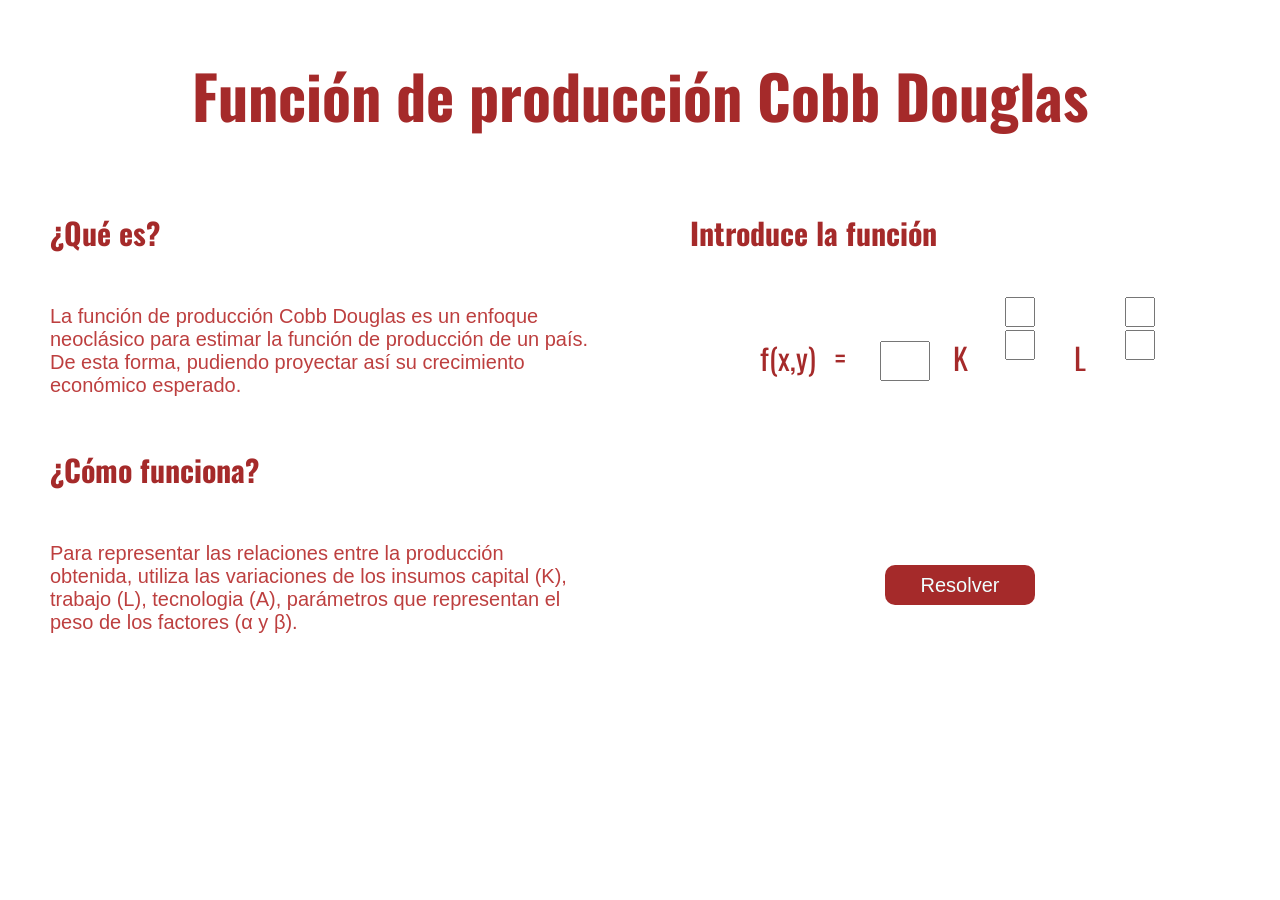
<file: Cobb/index.html>
<!DOCTYPE html>
<html lang="en">
<head>
    <meta charset="UTF-8">
    <meta http-equiv="X-UA-Compatible" content="IE=edge">
    <meta name="viewport" content="width=device-width, initial-scale=1.0">
    <link rel="stylesheet" href="index.css">
    <link rel="stylesheet" href="index2.css" media="(min-width:425px">
    <link rel="stylesheet" href="index3.css" media="(min-width:807px">
    <link rel="preconnect" href="https://fonts.googleapis.com">
    <link rel="preconnect" href="https://fonts.gstatic.com" crossorigin>
    <link href="https://fonts.googleapis.com/css2?family=Oswald:wght@500&display=swap" rel="stylesheet">
    <link rel="preconnect" href="https://fonts.googleapis.com">
    <link rel="preconnect" href="https://fonts.gstatic.com" crossorigin>
    <link href="https://fonts.googleapis.com/css2?family=Mukta:wght@300;400;500;700&family=Oswald:wght@500&display=swap" rel="stylesheet">
    <title>Cobb Douglas</title>
</head>
<body>
    <header class="header">
        <h1>Función de producción Cobb Douglas</h1>
    </header>
    <main class="main">  
        <div class="container-info">
            <h3>¿Qué es?</h3>
            <p>La función de producción Cobb Douglas es un enfoque neoclásico para estimar la función de producción de un país. De esta forma, pudiendo proyectar así su crecimiento económico esperado.</p>
            <h3>¿Cómo funciona?</h3>
            <p>Para representar las relaciones entre la producción obtenida, utiliza las variaciones de los insumos capital (K),  trabajo (L),   tecnologia (A),   parámetros que representan el peso de los factores (α y β).</p>
        </div>
        <div class="container-info">
            <div class="container-formula">
                <h2 class="titulo">Introduce la función</h2>
                <div class="container-resultados">
                    <div class="enFuncion">f(x,y)</div>
                    <div>=</div>
                    <div><input type="number" class="num" id="capital"></div>
                    <div>K</div>
                    <div class="container-delta"><span class="span1"><input type="number" class="num-delta" id="alfa-numerador"><input type="number" class="num-delta1" id="alfa-denominador"></span></div>
                    <div>L</div>
                    <div class="container-delta"><span><input type="number" class="num-delta" id="beta-numerador"><input type="number" class="num-delta1" id="beta-denominador"></span></div>
                </div>
                <div class="container-resuelto" id="resultadoFinal">
                    <div id="PMgK"></div>
                    <div id="PMgL"></div>
                </div>
                <div class="container-boton">
                    <button class="boton" id="call-to-action">
                        Resolver 
                    </button>
                </div>
            </div>
        </div>
    </main>
    <script src="index.js"></script>
</body>
</html>
</file>
<file: Cobb/index.css>
input[type=number]::-webkit-inner-spin-button, 
input[type=number]::-webkit-outer-spin-button { 
  -webkit-appearance: none; 
  margin: 0; 
}

* {
  box-sizing: border-box;
  margin: 0;
  padding: 0%;
}

.header {
  width: 100%;
  height: 200px;
  margin-top: 10px;
  padding-top: 20px;
  font-family: Oswald;
  text-align: center;
  color: brown;
}
.header h1 {
  margin-top: 20px;
}

.main {
  width: 100%;
  height: auto;
}

.container-info {
  width: 100%;
  height: ;
}

.container-info h3 {
  font-family: Oswald;
  color: brown;
  margin-left: 20px;
}

.container-info p {
  font-family: sans-serif;
  color: rgb(189, 63, 63);
  margin: 20px;
}
.container-formula {
  width: 100%;
  height: auto;
  margin-top: 20px;
}

.titulo {
  font-family: Oswald;
  color: brown;
  margin-left: 20px;
}

.container-resultados {
  width: 100%;
  padding: 20px;
  display: flex;
  justify-content: space-evenly;
  align-items: center;
  margin-top: 30px;
}
.enFuncion {
  width: 30px;
}
.container-resultados div {
  font-family: Oswald;
  font-size: 20px;
  text-align: center;
  width: 20px;
  color: brown;
}

.container-resultados div span {
  position: relative;
}

.num-delta {
  width: 20px;
  padding-left: 4px;
  position: absolute;
  top: -10px;
}

.num-delta1 {
  width: 20px;
  padding-left: 4px;
  margin-bottom: 40px;
}
.num {
  width: 30px;
  height: 30px;
  padding-left: 5px;
}

.container-resuelto {
  width: 100%;
  height: 100px;
  display: flex;
  justify-content: space-between;
  align-items: center;
  padding: 40px;
  font-family: Oswald;
  color: brown;
}
.container-boton {
  width: 100%;
  height: 60px;
  display: flex;
  justify-content: center;
  align-items: center;
}

.boton {
  width: 100px;
  height: 40px;
  border-radius: 10px;
  border: none;
  color: azure;
  background-color: brown;
  font-family: sans-serif;
}
.boton:focus {
  color: rgb(255, 255, 255);
  background-color: rgb(212, 55, 55);
}
.boton:hover {
  color: rgb(255, 255, 255);
  background-color: rgb(216, 84, 84);
}
</file>
<file: Cobb/index2.css>
input[type=number]::-webkit-inner-spin-button, 
input[type=number]::-webkit-outer-spin-button { 
  -webkit-appearance: none; 
  margin: 0; 
}

* {
  box-sizing: border-box;
  margin: 0;
  padding: 0%;
}

.header {
  width: 100%;
  height: 200px;
  margin-top: 10px;
  padding-top: 20px;
  font-family: Oswald;
  text-align: center;
  color: brown;
}
.header h1 {
  margin-top: 20px;
}

.main {
  width: 100%;
  height: auto;
}

.container-info {
  width: 100%;
  height: ;
}

.container-info h3 {
  font-family: Oswald;
  color: brown;
  margin-left: 50px;
}

.container-info p {
  font-family: sans-serif;
  color: rgb(189, 63, 63);
  margin: 50px;
}
.container-formula {
  width: 100%;
  height: auto;
  margin-top: 40px;
}

.titulo {
  font-family: Oswald;
  color: brown;
  margin-left: 50px;
}

.container-resultados {
  width: 100%;
  padding: 20px;
  display: flex;
  justify-content:center;
  align-items: center;
  margin-top: 30px;
}
.enFuncion {
  width: 30px;
}
.container-resultados div {
  font-family: Oswald;
  font-size: 20px;
  text-align: center;
  width: 20px;
  color: brown;
  margin: 10px;
}

.container-resultados div span {
  position: relative;
}

.num-delta {
  width: 20px;
  padding-left: 4px;
  position: absolute;
  top: -10px;
}

.num-delta1 {
  width: 20px;
  padding-left: 4px;
  margin-bottom: 40px;
}
.num {
  width: 30px;
  height: 30px;
  padding-left: 5px;
}

.container-resuelto {
  width: 100%;
  height: 100px;
  display: flex;
  justify-content: space-between;
  align-items: center;
  padding: 40px;
  font-family: Oswald;
  color: brown;
}
.container-boton {
  width: 100%;
  height: 60px;
  display: flex;
  justify-content: center;
  align-items: center;
}

.boton {
  width: 100px;
  height: 40px;
  border-radius: 10px;
  border: none;
  color: azure;
  background-color: brown;
  font-family: sans-serif;
}
.boton:focus {
  color: rgb(255, 255, 255);
  background-color: rgb(212, 55, 55);
}
.boton:hover {
  color: rgb(255, 255, 255);
  background-color: rgb(216, 84, 84);
}
</file>
<file: Cobb/index3.css>
input[type=number]::-webkit-inner-spin-button, 
input[type=number]::-webkit-outer-spin-button { 
  -webkit-appearance: none; 
  margin: 0; 
}

* {
  box-sizing: border-box;
  margin: 0;
  padding: 0%;
}

.header {
  width: 100%;
  height: 200px;
  padding-top: 20px;
  font-family: Oswald;
  font-size: 30px;
  text-align: center;
  color: brown;
}

.main {
  width: 100%;
  height: auto;
  display: flex;
}

.container-info {
  width: 100%;
  height: auto;
}

.container-info h3 {
  font-family: Oswald;
  color: brown;
  margin-left: 50px;
  font-size: 30px;
}

.container-info p {
  font-family: sans-serif;
  color: rgb(189, 63, 63);
  margin: 50px;
  font-size: 20px;
}
.container-formula {
  width: 100%;
  height: auto;
  margin-top: 0px;
  font-size: 20px;
}

.titulo {
  font-family: Oswald;
  color: brown;
  margin-left: 50px;
}

.container-resultados {
  width: 100%;
  padding: 20px;
  display: flex;
  justify-content: center;
  align-items: center;
  margin-top: 30px;
}
.enFuncion {
  width: 40px;
}
.container-resultados div {
  font-family: Oswald;
  font-size: 30px;
  text-align: center;
  width: 40px;
  color: brown;
  margin: 10px;
}

.container-resultados div span {
  position: relative;
}

.num-delta {
  width: 30px;
  height: 30px;
  padding-left: 7px;
  position: absolute;
  top: -18px;
  font-size: 19px;
}

.num-delta1 {
  width: 30px;
  height: 30px;
  padding-left: 7px;
  margin-bottom: 40px;
  font-size: 19px;
}
.num {
  width: 50px;
  height: 40px;
  padding-left: 7px;
  font-size: 25px;
}

.container-resuelto {
  width: 100%;
  height: 100px;
  display: flex;
  justify-content: space-around;
  align-items: center;
  padding: 40px;
  font-family: Oswald;
  font-size: 30px;
  color: brown;
}
.container-boton {
  width: 100%;
  height: 50px;
  display: flex;
  justify-content: center;
  align-items: center;
  margin-top: 30px;
}

.boton {
  width: 150px;
  height: 40px;
  border-radius: 10px;
  border: none;
  color: azure;
  background-color: brown;
  font-family: sans-serif;
  font-size: 20px;
}
.boton:focus {
  color: rgb(255, 255, 255);
  background-color: rgb(212, 55, 55);
}
.boton:hover {
  color: rgb(255, 255, 255);
  background-color: rgb(216, 84, 84);
}
</file>
